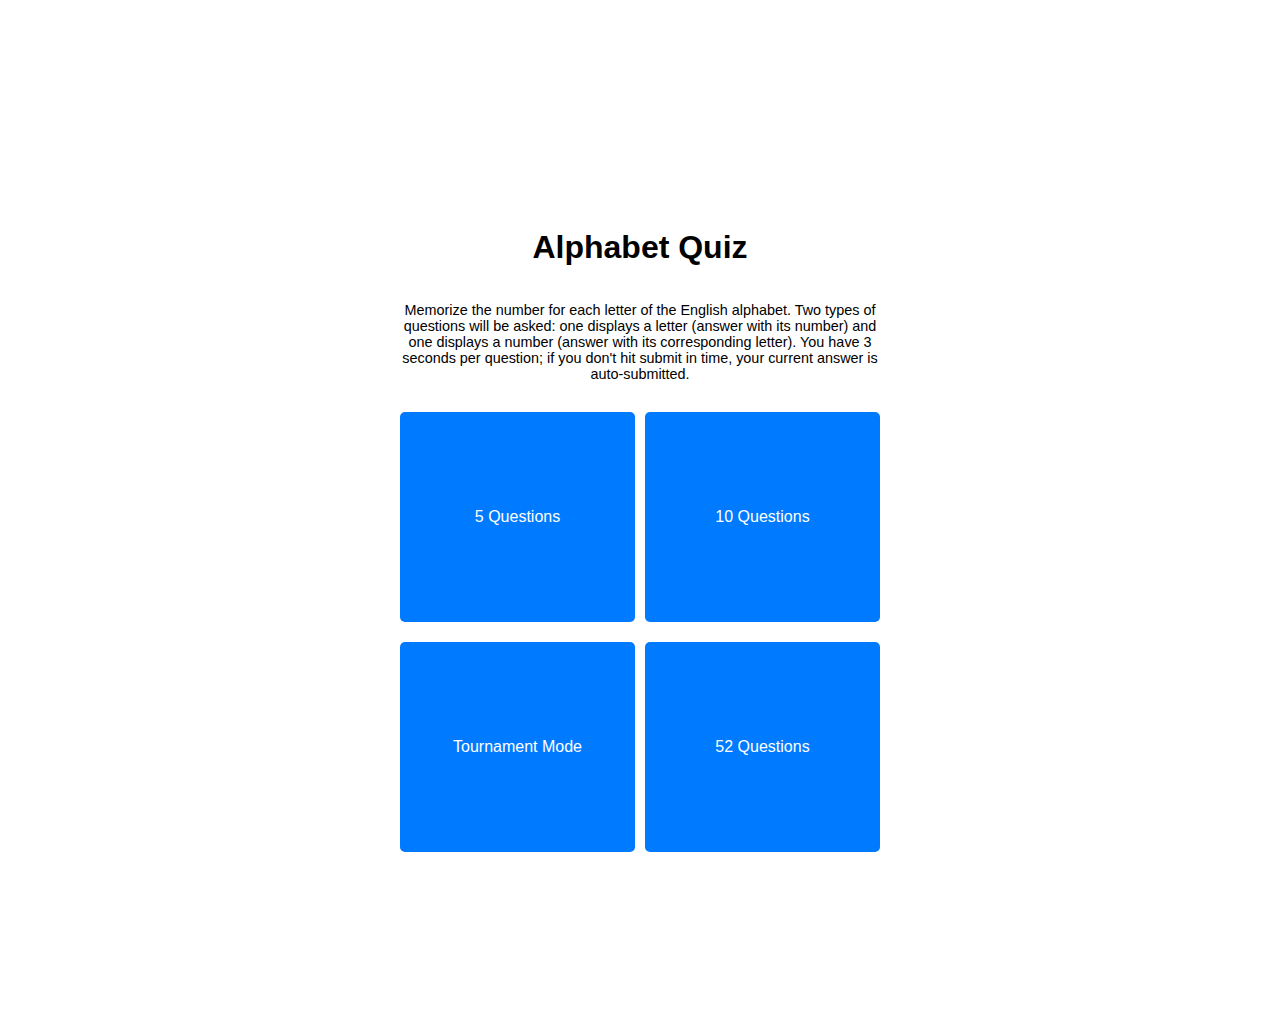
<file: index.html>
<!DOCTYPE html>
<html lang="en">
<head>
  <meta charset="UTF-8" />
  <meta name="viewport" content="width=device-width, initial-scale=1" />
  <title>Alphabet Quiz - Auto Submit Mode</title>
  <link rel="stylesheet" href="styles.css">
  <script src="script.js" defer></script>
</head>
<body>
  <!-- Start Screen with Explanation -->
  <div id="start-screen">
    <h1>Alphabet Quiz</h1>
    <p>
      Memorize the number for each letter of the English alphabet.
      Two types of questions will be asked:
      one displays a letter (answer with its number) and one displays a number (answer with its corresponding letter).
      You have 3 seconds per question;
      if you don't hit submit in time, your current answer is auto-submitted.
    </p>
    <div class="button-grid" style="height: 50%; width: 100%;"> <!-- Ensure the grid fills half the screen -->
      <button class="question-btn" data-count="5">5 Questions</button>
      <button class="question-btn" data-count="10">10 Questions</button>
      <button class="question-btn" data-count="-1">Tournament Mode</button>
      <button class="question-btn" data-count="52">52 Questions</button>
    </div>
  </div>

  <!-- Quiz Container -->
  <div id="quiz-container" class="hidden">
    <!-- Timer Bar -->
    <div id="timer-container">
      <div id="timer-bar"></div>
    </div>
    <div id="question-area"></div>
    <form id="answer-form">
      <input id="answer-input" autocomplete="off" required />
      <button type="submit">Submit</button>
    </form>
    <div id="feedback"></div>
  </div>

  <!-- Result Display -->
  <div id="result" class="hidden">
    <h2>Quiz Completed!</h2>
    <p id="time-taken"></p>
    <button id="restart-btn">Restart</button>
  </div>

  <input id="question-count" type="hidden" value="0">

  <script>
    // Removed inline script logic to avoid conflicts with the external script.js
  </script>
</body>
</html>
</file>
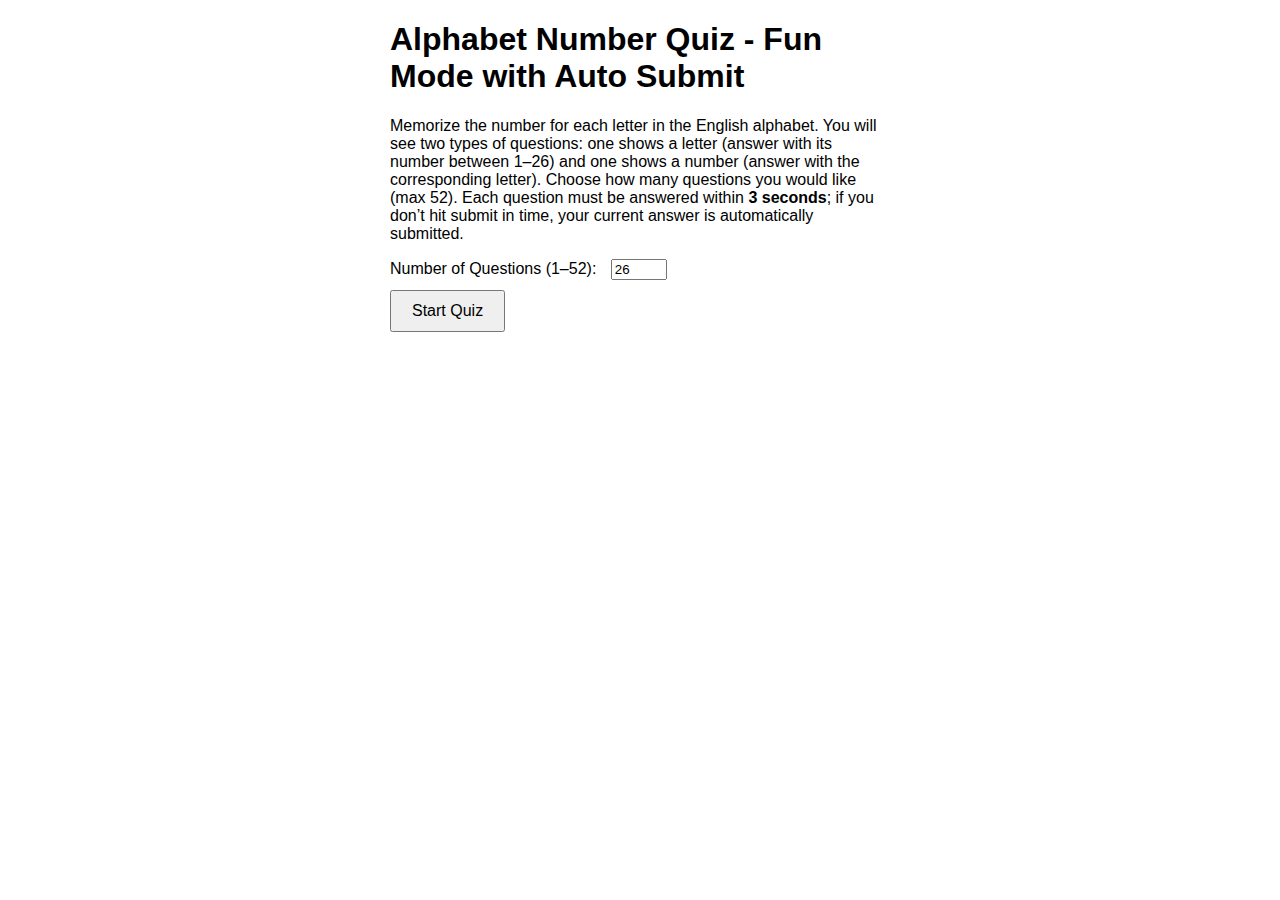
<file: numberQuiz.html>
<!DOCTYPE html>
<html lang="en">
<head>
  <meta charset="UTF-8" />
  <meta name="viewport" content="width=device-width, initial-scale=1" />
  <title>Alphabet Number Quiz - Fun Mode with Auto Submit</title>
  <style>
    body {
      font-family: Arial, sans-serif;
      margin: 20px;
      max-width: 500px;
      margin-left: auto;
      margin-right: auto;
    }
    .hidden {
      display: none;
    }
    button {
      padding: 10px 20px;
      font-size: 1em;
      margin-top: 10px;
    }
    #question-area {
      margin-bottom: 15px;
    }
    #feedback {
      margin-top: 10px;
      font-weight: bold;
    }
    #start-screen label {
      margin-right: 10px;
    }
    /* Timer Bar Styles */
    #timer-container {
      width: 100%;
      height: 10px;
      background-color: #ddd;
      margin-bottom: 10px;
    }
    #timer-bar {
      height: 100%;
      width: 100%;
      background-color: #ff0000;
      transition: width 0.05s linear;
    }
  </style>
</head>
<body>
  <h1>Alphabet Number Quiz - Fun Mode with Auto Submit</h1>
  <p>
    Memorize the number for each letter in the English alphabet. You will see two types of questions: one shows a letter (answer with its number between 1–26) and one shows a number (answer with the corresponding letter). Choose how many questions you would like (max 52). Each question must be answered within <strong>3 seconds</strong>; if you don’t hit submit in time, your current answer is automatically submitted.
  </p>

  <!-- Start Screen with option to set number of questions -->
  <div id="start-screen">
    <label for="question-count">Number of Questions (1–52):</label>
    <input id="question-count" type="number" min="1" max="52" value="26" />
    <br/>
    <button id="start-btn">Start Quiz</button>
  </div>

  <!-- Quiz Container -->
  <div id="quiz-container" class="hidden">
    <!-- Timer Bar -->
    <div id="timer-container">
      <div id="timer-bar"></div>
    </div>
    <div id="question-area"></div>
    <form id="answer-form">
      <!-- The input type will be set dynamically -->
      <input id="answer-input" autocomplete="off" required />
      <button type="submit">Submit</button>
    </form>
    <div id="feedback"></div>
  </div>

  <!-- Result Display -->
  <div id="result" class="hidden">
    <h2>Quiz Completed!</h2>
    <p id="time-taken"></p>
    <button id="restart-btn">Restart</button>
  </div>

  <script>
    document.addEventListener("DOMContentLoaded", function () {
      // Create the full list of questions (52 in total)
      const alphabet = "ABCDEFGHIJKLMNOPQRSTUVWXYZ".split("");
      const allQuestions = [];
      // For each letter, create two question types:
      // 1. Show a letter; answer is its numeric position (input type "number").
      // 2. Show a number; answer is the corresponding letter (input type "text").
      for (let i = 0; i < alphabet.length; i++) {
        const letter = alphabet[i];
        const number = (i + 1).toString();
        allQuestions.push({
          prompt: letter,
          expected: number,
          mode: "number"
        });
        allQuestions.push({
          prompt: number,
          expected: letter,
          mode: "text"
        });
      }

      // Fun positive messages and error feedback styling.
      const positiveMessages = ["Great!", "Awesome!", "You got it!", "Nice job!", "Correct!"];
      const errorStyle = "color: red;";
      const successStyle = "color: green;";

      // Fisher-Yates shuffle
      function shuffle(array) {
        for (let i = array.length - 1; i > 0; i--) {
          const j = Math.floor(Math.random() * (i + 1));
          [array[i], array[j]] = [array[j], array[i]];
        }
      }

      // DOM element references
      const startScreen = document.getElementById("start-screen");
      const startBtn = document.getElementById("start-btn");
      const questionCountInput = document.getElementById("question-count");
      const quizContainer = document.getElementById("quiz-container");
      const questionArea = document.getElementById("question-area");
      const answerForm = document.getElementById("answer-form");
      const answerInput = document.getElementById("answer-input");
      const feedbackDiv = document.getElementById("feedback");
      const resultDiv = document.getElementById("result");
      const timeTakenP = document.getElementById("time-taken");
      const restartBtn = document.getElementById("restart-btn");
      const timerBar = document.getElementById("timer-bar");

      let quizQuestions = [];
      let currentQuestionIndex = 0;
      let startTime;
      let questionTimeout; // holds the timeout for auto submission
      let timerInterval;   // holds the interval for updating the timer bar

      // Duration for each question in milliseconds
      const timerDuration = 3000;

      // This function will evaluate the current answer.
      // The autoSubmitted flag is true if the answer comes from the timer expiration.
      function submitAnswer(autoSubmitted) {
        const q = quizQuestions[currentQuestionIndex];
        const userAnswer = answerInput.value.trim();
        // Clear any running timer
        clearTimeout(questionTimeout);
        clearInterval(timerInterval);
  
        // If the answer is auto-submitted, we do not allow further tries.
        if (autoSubmitted) {
          answerInput.disabled = true;
          if (q.mode === "text") {
            if (userAnswer.toUpperCase() === q.expected.toUpperCase()) {
              feedbackDiv.textContent = positiveMessages[Math.floor(Math.random() * positiveMessages.length)];
              feedbackDiv.style = successStyle;
              setTimeout(() => {
                feedbackDiv.textContent = "";
                currentQuestionIndex++;
                showQuestion();
              }, 300);
            } else {
              feedbackDiv.textContent = "Time's up! The correct answer was: " + q.expected;
              feedbackDiv.style = errorStyle;
              setTimeout(() => {
                feedbackDiv.textContent = "";
                currentQuestionIndex++;
                showQuestion();
              }, 800);
            }
          } else {
            if (userAnswer === q.expected) {
              feedbackDiv.textContent = positiveMessages[Math.floor(Math.random() * positiveMessages.length)];
              feedbackDiv.style = successStyle;
              setTimeout(() => {
                feedbackDiv.textContent = "";
                currentQuestionIndex++;
                showQuestion();
              }, 300);
            } else {
              feedbackDiv.textContent = "Time's up! The correct answer was: " + q.expected;
              feedbackDiv.style = errorStyle;
              setTimeout(() => {
                feedbackDiv.textContent = "";
                currentQuestionIndex++;
                showQuestion();
              }, 800);
            }
          }
        } else {
          // Manual submission: if correct, move on; if not, let the user try again.
          if (q.mode === "text") {
            if (userAnswer.toUpperCase() === q.expected.toUpperCase()) {
              feedbackDiv.textContent = positiveMessages[Math.floor(Math.random() * positiveMessages.length)];
              feedbackDiv.style = successStyle;
              setTimeout(() => {
                feedbackDiv.textContent = "";
                currentQuestionIndex++;
                showQuestion();
              }, 300);
            } else {
              feedbackDiv.textContent = "Oops, try again!";
              feedbackDiv.style = errorStyle;
              // No advancing the question; user can try again manually.
            }
          } else {
            if (userAnswer === q.expected) {
              feedbackDiv.textContent = positiveMessages[Math.floor(Math.random() * positiveMessages.length)];
              feedbackDiv.style = successStyle;
              setTimeout(() => {
                feedbackDiv.textContent = "";
                currentQuestionIndex++;
                showQuestion();
              }, 300);
            } else {
              feedbackDiv.textContent = "Oops, try again!";
              feedbackDiv.style = errorStyle;
            }
          }
        }
      }

      // Start the countdown and update the burn down bar.
      function startTimer() {
        timerBar.style.width = "100%";
        const timerStart = Date.now();
        clearTimeout(questionTimeout);
        clearInterval(timerInterval);
  
        timerInterval = setInterval(() => {
          let elapsed = Date.now() - timerStart;
          let remaining = timerDuration - elapsed;
          if (remaining < 0) remaining = 0;
          timerBar.style.width = (remaining / timerDuration * 100) + "%";
        }, 50);
  
        // When time is up, auto-submit the current answer.
        questionTimeout = setTimeout(() => {
          submitAnswer(true);
        }, timerDuration);
      }
  
      function showQuestion() {
        if (currentQuestionIndex >= quizQuestions.length) {
          endQuiz();
          return;
        }
  
        const q = quizQuestions[currentQuestionIndex];
        questionArea.innerHTML = 
          "<h2>Question " + (currentQuestionIndex + 1) + " of " + quizQuestions.length + "</h2>" +
          "<p>Please provide the corresponding " + (q.mode === "number" ? "number" : "letter") +
          " for: <strong>" + q.prompt + "</strong></p>";
  
        answerInput.value = "";
        answerInput.disabled = false;
        answerInput.setAttribute("type", q.mode === "number" ? "number" : "text");
        answerInput.setAttribute("inputmode", q.mode === "number" ? "numeric" : "text");
        answerInput.focus();
  
        // Restart the timer for the new question.
        startTimer();
      }
  
      answerForm.addEventListener("submit", function(e) {
        e.preventDefault();
        // When the user submits manually, treat it as a normal (non-auto) submission.
        submitAnswer(false);
      });
  
      function endQuiz() {
        quizContainer.classList.add("hidden");
        resultDiv.classList.remove("hidden");
        const endTime = new Date();
        const timeDiff = (endTime - startTime) / 1000; // in seconds
        const totalQuestions = quizQuestions.length;
        const avgTime = timeDiff / totalQuestions;
        timeTakenP.innerHTML = "You completed the quiz in " + timeDiff.toFixed(2) + " seconds." +
                                 "<br>Average time per question: " + avgTime.toFixed(2) + " seconds.";
      }
  
      function startQuiz() {
        let count = parseInt(questionCountInput.value, 10);
        if (isNaN(count) || count < 1) count = 1;
        if (count > allQuestions.length) count = allQuestions.length;
  
        shuffle(allQuestions);
        quizQuestions = allQuestions.slice(0, count);
  
        currentQuestionIndex = 0;
        feedbackDiv.textContent = "";
        startTime = new Date();
  
        startScreen.classList.add("hidden");
        resultDiv.classList.add("hidden");
        quizContainer.classList.remove("hidden");
  
        showQuestion();
      }
  
      startBtn.addEventListener("click", startQuiz);
      restartBtn.addEventListener("click", startQuiz);
    });
  </script>
</body>
</html>
</file>
<file: styles.css>
body {
  font-family: Arial, sans-serif;
  margin: 20px;
  max-width: 500px;
  margin-left: auto;
  margin-right: auto;
  padding: 10px; /* Add padding around the entire UI */
  box-sizing: border-box; /* Ensure padding is included in the element's total width and height */
}
.hidden {
  display: none;
}
button {
  padding: 10px 20px;
  font-size: 3rem;
  margin-top: 10px;
}
#question-area {
  text-align: center;
  font-weight: bold;
  margin: 10px 0; /* Add spacing around the question */
}

#question-char {
  font-size: xx-large;
  width: 100%;/* Add spacing above the chart */
}

#feedback {
  position: fixed;
  top: 50%;
  left: 50%;
  transform: translate(-50%, -50%);
  background-color: rgba(0, 0, 0, 0.8);
  color: white;
  font-size: 2em;
  font-weight: bold;
  padding: 20px;
  border-radius: 10px;
  text-align: center;
  z-index: 1000;
  display: none; /* Hidden by default */
}

#feedback.show {
  display: block; /* Show feedback when the 'show' class is added */
}

/* Timer Bar Styles */
#timer-container {
  width: 100%;
  height: 10px;
  background-color: #ddd;
  margin-bottom: 10px;
}
#timer-bar {
  height: 100%;
  width: 100%;
  background-color: #ff0000;
  transition: width 0.05s linear;
}
/* Start screen styling */
#start-screen {
  text-align: center;
  margin-top: 50px;
  display: flex;
  flex-direction: column;
  justify-content: center;
  align-items: center;
  height: 100vh; /* Ensure the start screen fits within the viewport */
  overflow: hidden; /* Prevent scrolling */
}
#start-screen.hidden {
  display: none; /* Ensure the start screen is completely hidden when the class 'hidden' is added */
}
#start-screen label {
  margin-right: 10px;
}
#start-screen p {
  font-size: 0.9em;
  margin-bottom: 20px;
}

.button-grid {
  display: grid;
  grid-template-columns: repeat(2, 1fr); /* Two buttons per row */
  gap: 10px;
  height: 100%; /* Fill the available height */
}

.question-btn {
  width: 100%;
  height: 100%; /* Fill the available space */
  font-size: 3rem; /* Adjust font size for better visibility */
  padding: 0; /* Remove extra padding */
  box-sizing: border-box;
  background-color: #007BFF;
  color: white;
  border: none;
  border-radius: 5px;
  cursor: pointer;
  transition: background-color 0.3s;
}

.question-btn:hover {
  background-color: #0056b3;
}

.button-grid button {
  height: auto; /* Adjust height to fit content */
  padding: 10px 20px; /* Add padding for better appearance */
  font-size: 1rem; /* Adjust font size for readability */
}

.options-container {
  display: grid;
  grid-template-columns: repeat(auto-fit, minmax(100px, 1fr)); /* Responsive grid for buttons */
  gap: 10px;
  height: 100%; /* Fill the available height */
}

.option-btn {
  width: 100%;
  height: auto; /* Allow height to adjust dynamically */
  aspect-ratio: 1 / 1; /* Make buttons practically square */
  font-size: 3rem;
  padding: 10px; /* Add top and bottom padding */
  box-sizing: border-box;
  background-color: #28a745;
  color: white;
  border: none;
  border-radius: 5px;
  cursor: pointer;
  transition: background-color 0.3s;
}

.option-btn:hover {
  background-color: #218838;
}

.results-grid {
  display: grid;
  grid-template-columns: repeat(auto-fit, minmax(200px, 1fr));
  gap: 20px;
  margin-top: 20px;
}

.results-section {
  background: #f9f9f9;
  border: 1px solid #ddd;
  border-radius: 8px;
  padding: 15px;
  text-align: center;
}

.results-section h3 {
  margin-bottom: 10px;
  font-size: 1.2em;
}

.results-section p {
  margin: 5px 0;
  font-size: 1em;
}

button#restart-btn {
  margin-top: 20px;
  padding: 10px 20px;
  font-size: 1em;
  background-color: #007bff;
  color: white;
  border: none;
  border-radius: 5px;
  cursor: pointer;
}

button#restart-btn:hover {
  background-color: #0056b3;
}

button#reset-btn {
  margin-top: 10px;
  padding: 10px 20px;
  font-size: 1em;
  background-color: #dc3545;
  color: white;
  border: none;
  border-radius: 5px;
  cursor: pointer;
}

button#reset-btn:hover {
  background-color: #c82333;
}
</file>
